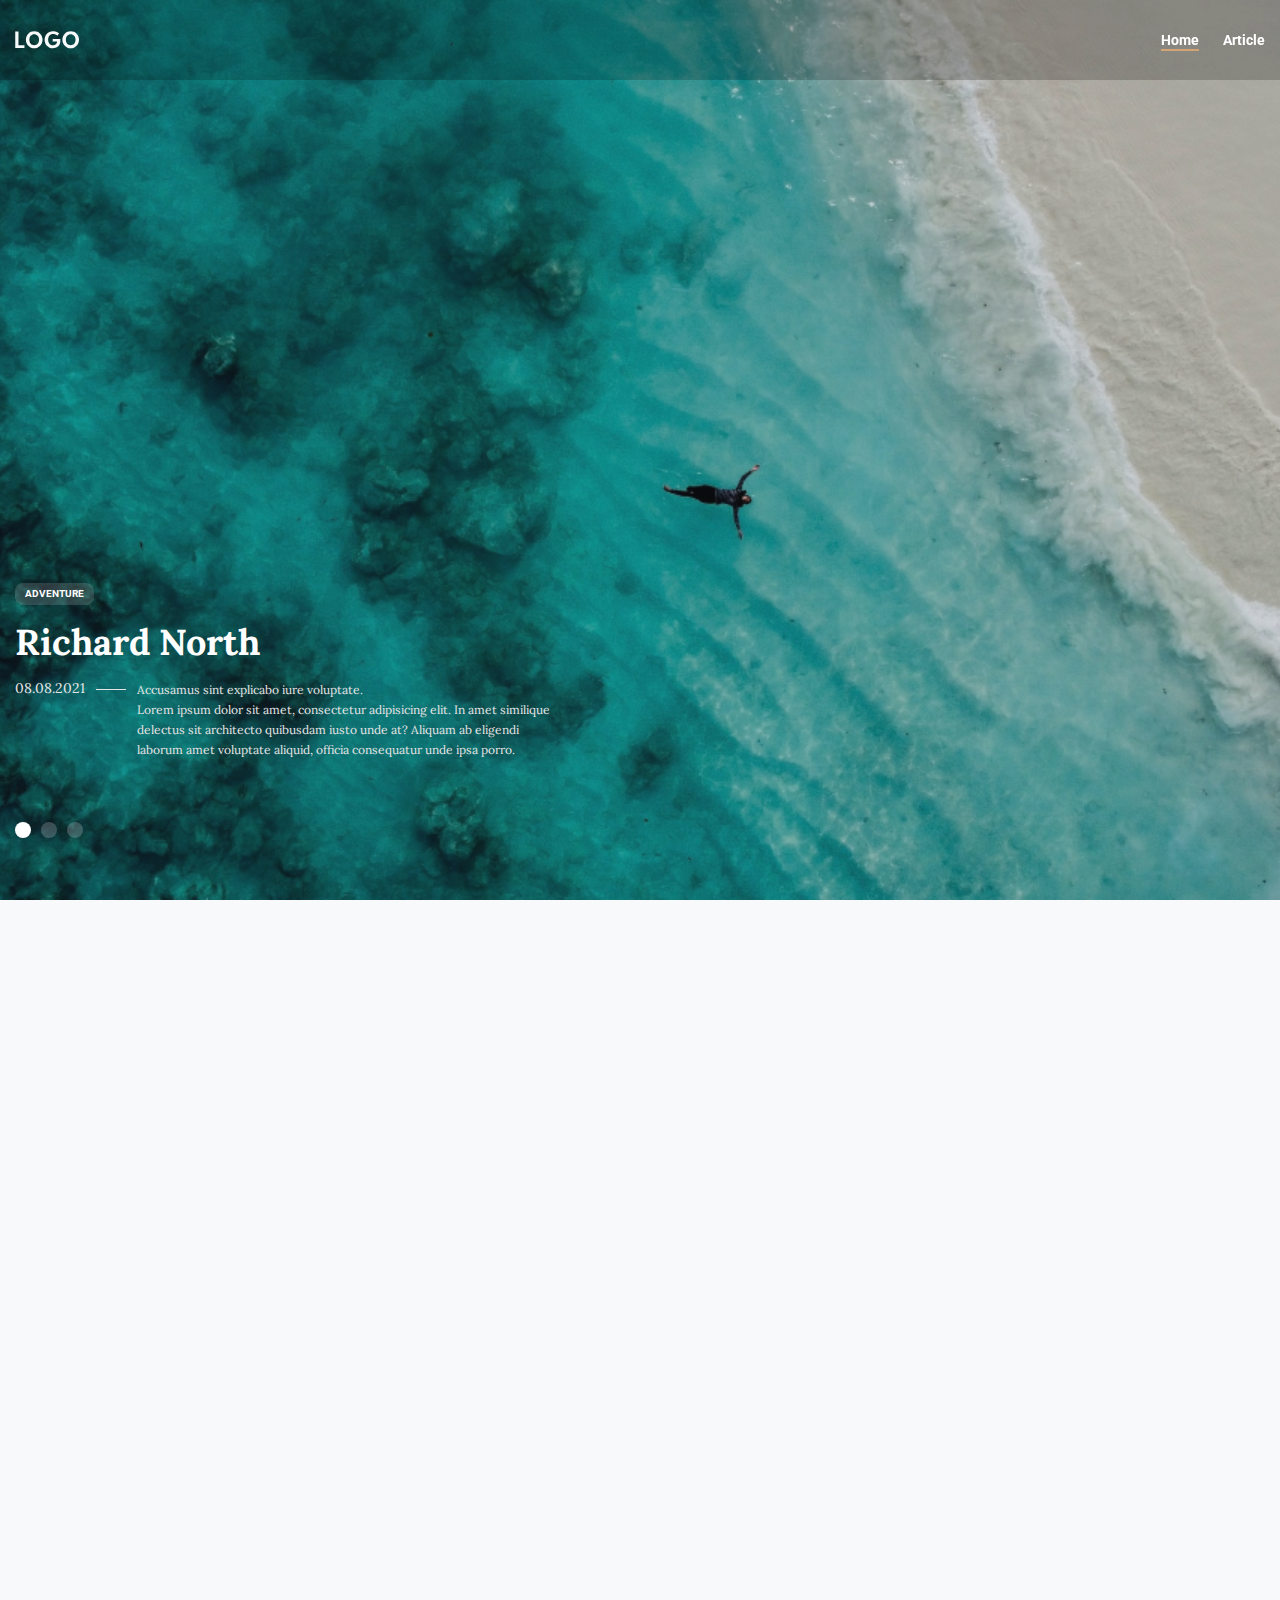
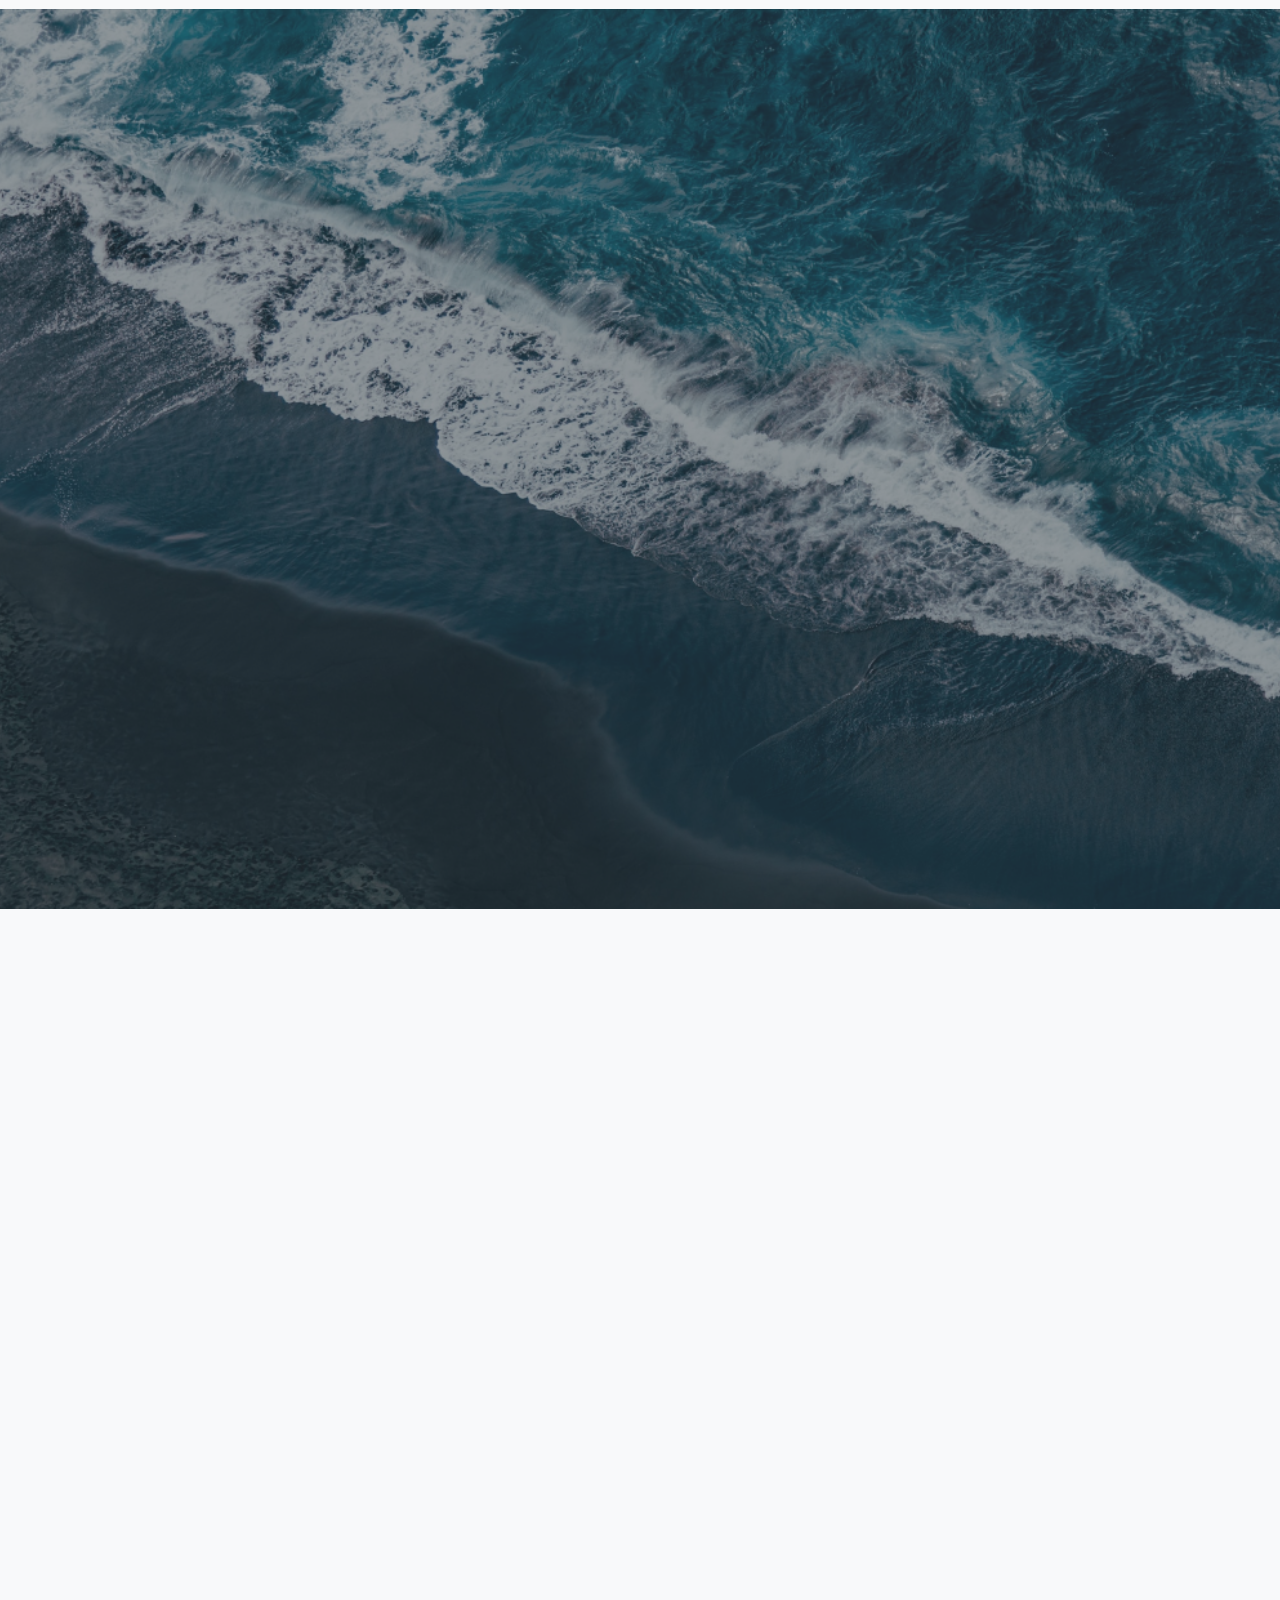
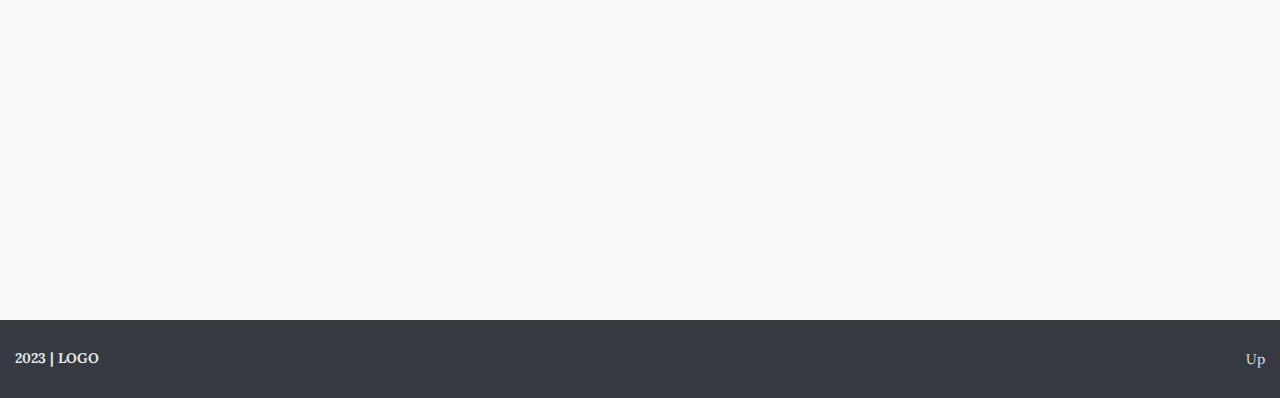
<file: index.html>
<!DOCTYPE html>
<html lang="en">
<head>
    <meta charset="UTF-8">
    <meta http-equiv="X-UA-Compatible" content="IE=edge">
    <meta name="viewport" content="width=device-width, initial-scale=1.0">
    <link href="https://fonts.googleapis.com/css?family=Lora:regular,700&display=swap" rel="stylesheet" />
    <link href="https://fonts.googleapis.com/css?family=Roboto:700&display=swap" rel="stylesheet" />
    <title>Simple Multipage Website</title>
    <link rel="stylesheet" href="css/style.css">
</head>
<body>
    <div class="wrapper">
        <header class="header">
            <div class="header__container">
                <div class="header__logo">
                    <img src="img/logo.svg" alt="Logo">
                </div>
                <nav class="header__menu menu">
                    <ul class="menu__list">
                        <li class="menu__item">
                            <a href="index.html" class="menu__link active">Home</a>
                        </li>
                        <li class="menu__item">
                            <a href="article.html" class="menu__link">Article</a>
                        </li>
                    </ul>
                </nav>
            </div>
        </header>
<!--  -->
<main class="home">
    <div class="home__section">
        <div class="home__main-slider main-slider swiper">
            <div class="main-slider__wrapper swiper-wrapper">
                <div class="main-slider__slide swiper-slide">
                    <img class="main-slider-bg" src="img/main-slider/01.jpg" alt="">
                    <div class="main-slider__container">
                        <a href="#" class="main-slider__category category">ADVENTURE</a>
                        <div class="main-slider__title title">Richard North</div>
                        <div class="main-slider__body">
                        <div class="main-slider__date">08.08.2021</div>
                        <div class="main-slider__text text">
                            <p> Accusamus sint explicabo iure voluptate.<br>
                                Lorem ipsum dolor sit amet, consectetur adipisicing elit. In amet similique delectus sit architecto quibusdam iusto unde at? Aliquam ab eligendi laborum amet voluptate aliquid, officia consequatur unde ipsa porro.<br>
                            </p>
                        </div>
                    </div>
                </div>
                </div>
                <div class="main-slider__slide swiper-slide">
                    <img class="main-slider-bg" src="img/main-slider/02.jpg" alt="">
                    <div class="main-slider__container">
                        <a href="#" class="main-slider__category category">ADVENTURE</a>
                        <div class="main-slider__title title">Danse Reman</div>
                        <div class="main-slider__body">
                        <div class="main-slider__date">11.03.2023</div>
                        <div class="main-slider__text text">
                            <p>Obcaecati quis delectus quae facilis voluptas suscipit.</p>
                        </div>
                    </div>
                </div>
                </div>
                <div class="main-slider__slide swiper-slide">
                    <img class="main-slider-bg" src="img/main-slider/03.jpg" alt="">
                    <div class="main-slider__container">
                        <a href="#" class="main-slider__category category">ADVENTURE</a>
                        <div class="main-slider__title title">Anro Sabani</div>
                        <div class="main-slider__body">
                        <div class="main-slider__date">10.07.2022</div>
                        <div class="main-slider__text text">
                            <p>Obcaecati quis delectus quae facilis voluptas suscipit? Accusamus sint explicabo iure voluptate. <br>
                                Lorem ipsum dolor sit amet consectetur adipisicing elit. Officia deserunt pariatur quasi vitae doloremque maxime animi, <br> possimus nihil esse incidunt voluptates tempora rerum modi quae optio delectus autem! Similique odio minus vero quaerat cum consectetur. <br> Architecto voluptatum consequatur libero enim quis suscipit est harum. Perspiciatis voluptates similique tenetur id tempora.
                            </p>
                        </div>
                    </div>
                </div>
            </div>
            </div>
            <div class="main-slider__bullets bullets">
                <div class="bullets__container">
                    <div class="bullets__items"></div>
                </div>
            </div>
        </div>
        <section class="home__popular popular">
            <div class="pipular__container">
                <div data-item class="popular__header">
                    <h2 class="popular__title title title_dark">Popular topic</h2>
                    <nav class="popular__nav nav-popular">
                        <button type="button" class="nav-popular__item active">Adventure</button>
                        <button type="button" class="nav-popular__item">Travel</button>
                        <button type="button" class="nav-popular__item">Tehnology</button>
                        <button type="button" class="nav-popular__item">Fashion</button>
                    </nav>
                </div>
                <div class="popular__content">
                    <div class="popular__tab active">
                        <div class="popular__items">
                            <article data-item class="popular__item item-popular">
                                <a href="" class="item-popular__category category">Adventure</a>
                                <a href="#" class="item-popular__image">
                                    <img src="img/popular/01.jpg" alt="Image">
                                </a>
                                <div class="item-popular__date">08.08.2021</div>
                                <h4 class="item-popular__title">
                                    <a href="" class="item-popular__link-title">
                                        Dream destination to visit this year in Paris
                                    </a>
                                </h4>
                                <div class="item-popular__text text">
                                    Lorem ipsum, dolor sit amet consectetur adipisicing elit. Mollitia, incidunt.
                                </div>
                            </article>
                        </div>
                    </div>
                    <div class="popular__tab">
                        <div class="popular__items">
                            <article data-item class="popular__item item-popular">
                                <a href="" class="item-popular__category category">Tehnology</a>
                                <a href="#" class="item-popular__image">
                                    <img src="img/popular/02.jpg" alt="Image">
                                </a>
                                <div class="item-popular__date">08.08.2021</div>
                                <h4 class="item-popular__title">
                                    <a href="" class="item-popular__link-title">
                                        Dream destination to visit this year in Paris
                                    </a>
                                </h4>
                                <div class="item-popular__text text">
                                    Lorem ipsum, dolor sit amet consectetur adipisicing elit. Mollitia, incidunt.
                                </div>
                            </article>
                            <article data-item class="popular__item item-popular">
                                <a href="" class="item-popular__category category">Tehnology</a>
                                <a href="#" class="item-popular__image">
                                    <img src="img/popular/05.jpg" alt="Image">
                                </a>
                                <div class="item-popular__date">08.08.2021</div>
                                <h4 class="item-popular__title">
                                    <a href="" class="item-popular__link-title">
                                        Dream destination to visit this year in Paris
                                    </a>
                                </h4>
                                <div class="item-popular__text text">
                                    Lorem ipsum, dolor sit amet consectetur adipisicing elit. Mollitia, incidunt.
                                </div>
                            </article>
                        </div>
                    </div>
                    <div class="popular__tab">
                        <div class="popular__items">
                            <article data-item class="popular__item item-popular">
                                <a href="" class="item-popular__category category">Tehnology</a>
                                <a href="#" class="item-popular__image">
                                    <img src="img/popular/03.jpg" alt="Image">
                                </a>
                                <div class="item-popular__date">08.08.2021</div>
                                <h4 class="item-popular__title">
                                    <a href="" class="item-popular__link-title">
                                        Dream destination to visit this year in Paris
                                    </a>
                                </h4>
                                <div class="item-popular__text text">
                                    Lorem ipsum, dolor sit amet consectetur adipisicing elit. Mollitia, incidunt.
                                </div>
                            </article>
                            <article data-item class="popular__item item-popular">
                                <a href="" class="item-popular__category category">Tehnology</a>
                                <a href="#" class="item-popular__image">
                                    <img src="img/popular/07.jpg" alt="Image">
                                </a>
                                <div class="item-popular__date">08.08.2021</div>
                                <h4 class="item-popular__title">
                                    <a href="" class="item-popular__link-title">
                                        Dream destination to visit this year in Paris
                                    </a>
                                </h4>
                                <div class="item-popular__text text">
                                    Lorem ipsum dolor sit amet consectetur adipisicing elit. Vel quis possimus deserunt labore cupiditate dolore distinctio quidem nisi ipsa enim.
                                </div>
                            </article>
                        </div>
                    </div>
                    <div class="popular__tab">
                        <div class="popular__items">
                            <article data-item class="popular__item item-popular">
                                <a href="" class="item-popular__category category">Fashion</a>
                                <a href="#" class="item-popular__image">
                                    <img src="img/popular/04.jpg" alt="Image">
                                </a>
                                <div class="item-popular__date">08.08.2021</div>
                                <h4 class="item-popular__title">
                                    <a href="" class="item-popular__link-title">
                                        Dream destination to visit this year in Paris
                                    </a>
                                </h4>
                                <div class="item-popular__text text">
                                    Lorem ipsum, dolor sit amet consectetur adipisicing elit. Mollitia, incidunt.
                                </div>
                            </article>
                            <article data-item class="popular__item item-popular">
                                <a href="" class="item-popular__category category">Fashion</a>
                                <a href="#" class="item-popular__image">
                                    <img src="img/popular/06.jpg" alt="Image">
                                </a>
                                <div class="item-popular__date">08.08.2021</div>
                                <h4 class="item-popular__title">
                                    <a href="" class="item-popular__link-title">
                                        Dream destination to visit this year in Paris
                                    </a>
                                </h4>
                                <div class="item-popular__text text">
                                    Lorem ipsum dolor sit amet consectetur adipisicing elit. Vel quis possimus deserunt labore cupiditate dolore distinctio quidem nisi ipsa enim.
                                </div>
                            </article>
                            <article data-item class="popular__item item-popular">
                                <a href="" class="item-popular__category category">Fashion</a>
                                <a href="#" class="item-popular__image">
                                    <img src="img/popular/08.jpg" alt="Image">
                                </a>
                                <div class="item-popular__date">08.08.2021</div>
                                <h4 class="item-popular__title">
                                    <a href="" class="item-popular__link-title">
                                        Dream destination to visit this year in Paris
                                    </a>
                                </h4>
                                <div class="item-popular__text text">
                                    Lorem ipsum dolor sit amet consectetur adipisicing elit. Vel quis possimus deserunt labore cupiditate dolore distinctio quidem nisi ipsa enim.
                                </div>
                            </article>
                        </div>
                    </div>
                </div>
            </div>
        </section>
        <section class="home__big-post big-post">
            <div class="big-post__container">
                <a data-item href="#" class="big-post__category category">FASHION</a>
                <h2 data-item class="big-post__title title">
                    <a href="#" class="big-post__link-title">
                        Richard North photo realistic
                    </a>
                </h2>
                <div data-item class="big-post__text text">
                    <p>
                        Lorem ipsum dolor sit amet consectetur adipisicing elit. Animi numquam ab incidunt officiis, eos quis quisquam voluptatibus aliquid unde explicabo, quos magnam! Quod culpa iusto odit deleniti dignissimos consequuntur vero.
                    </p>
                </div>
                <a data-item href="#" class="big-post__author">
                    by Jenifer Mawrel
                </a>
            </div>
            <div class="big-post__bg">
                <img src="img/big-post/image.jpg" alt="Image">
            </div>
        </section>
    </div>
    <section class="home__related related">
        <div class="related__container">
            <h2 data-item class="related__title title title_dark">Related Posts</h2>
            <div class="related__items">
                <article data-item class="related__item item-related">
                    <a href="#" class="item-related__category category">FASHION</a>
                    <a href="#" class="item-related__content">
                        <div class="item-related__date">08.08.2021</div>
                        <h4 class="item-related__title">Richard North realistic photos</h4>
                        <div class="item-related__text text">
                            <p>
                                Lorem ipsum dolor sit amet consectetur adipisicing elit. Error, cupiditate. Quasi, exercitationem?
                            </p>
                        </div>
                    </a>
                    <div class="image-related__image">
                        <img src="img/related/01.jpg" alt="Image">
                    </div>
                </article>
                <article data-item class="related__item item-related">
                    <a href="#" class="item-related__category category">FASHION</a>
                    <a href="#" class="item-related__content">
                        <div class="item-related__date">08.08.2021</div>
                        <h4 class="item-related__title">Richard North realistic photos</h4>
                        <div class="item-related__text text">
                            <p>
                                Lorem ipsum dolor sit amet consectetur adipisicing elit. Error, cupiditate. Quasi, exercitationem?
                            </p>
                        </div>
                    </a>
                    <div class="image-related__image">
                        <img src="img/related/02.jpg" alt="Image">
                    </div>
                </article>
                <article data-item class="related__item item-related">
                    <a href="#" class="item-related__category category">FASHION</a>
                    <a href="#" class="item-related__content">
                        <div class="item-related__date">08.08.2021</div>
                        <h4 class="item-related__title">Richard North realistic photos</h4>
                        <div class="item-related__text text">
                            <p>
                                Lorem ipsum dolor sit amet consectetur adipisicing elit. Error, cupiditate. Quasi, exercitationem?
                            </p>
                        </div>
                    </a>
                    <div class="image-related__image">
                        <img src="img/related/03.jpg" alt="Image">
                    </div>
                </article>
            </div>
        </div>
    </section>
</main>
<!--  -->
<footer class="footer">
    <div class="footer__container">
        <div class="footer__text">2023 | LOGO</div>
                <button class="footer__up" type="button">Up</button>
    </div>
</footer>
    </div>

    <script src="https://cdn.jsdelivr.net/npm/swiper@8/swiper-bundle.min.js"></script>
    <script src="js/main.js"></script>
</body>
    </html>
</file>
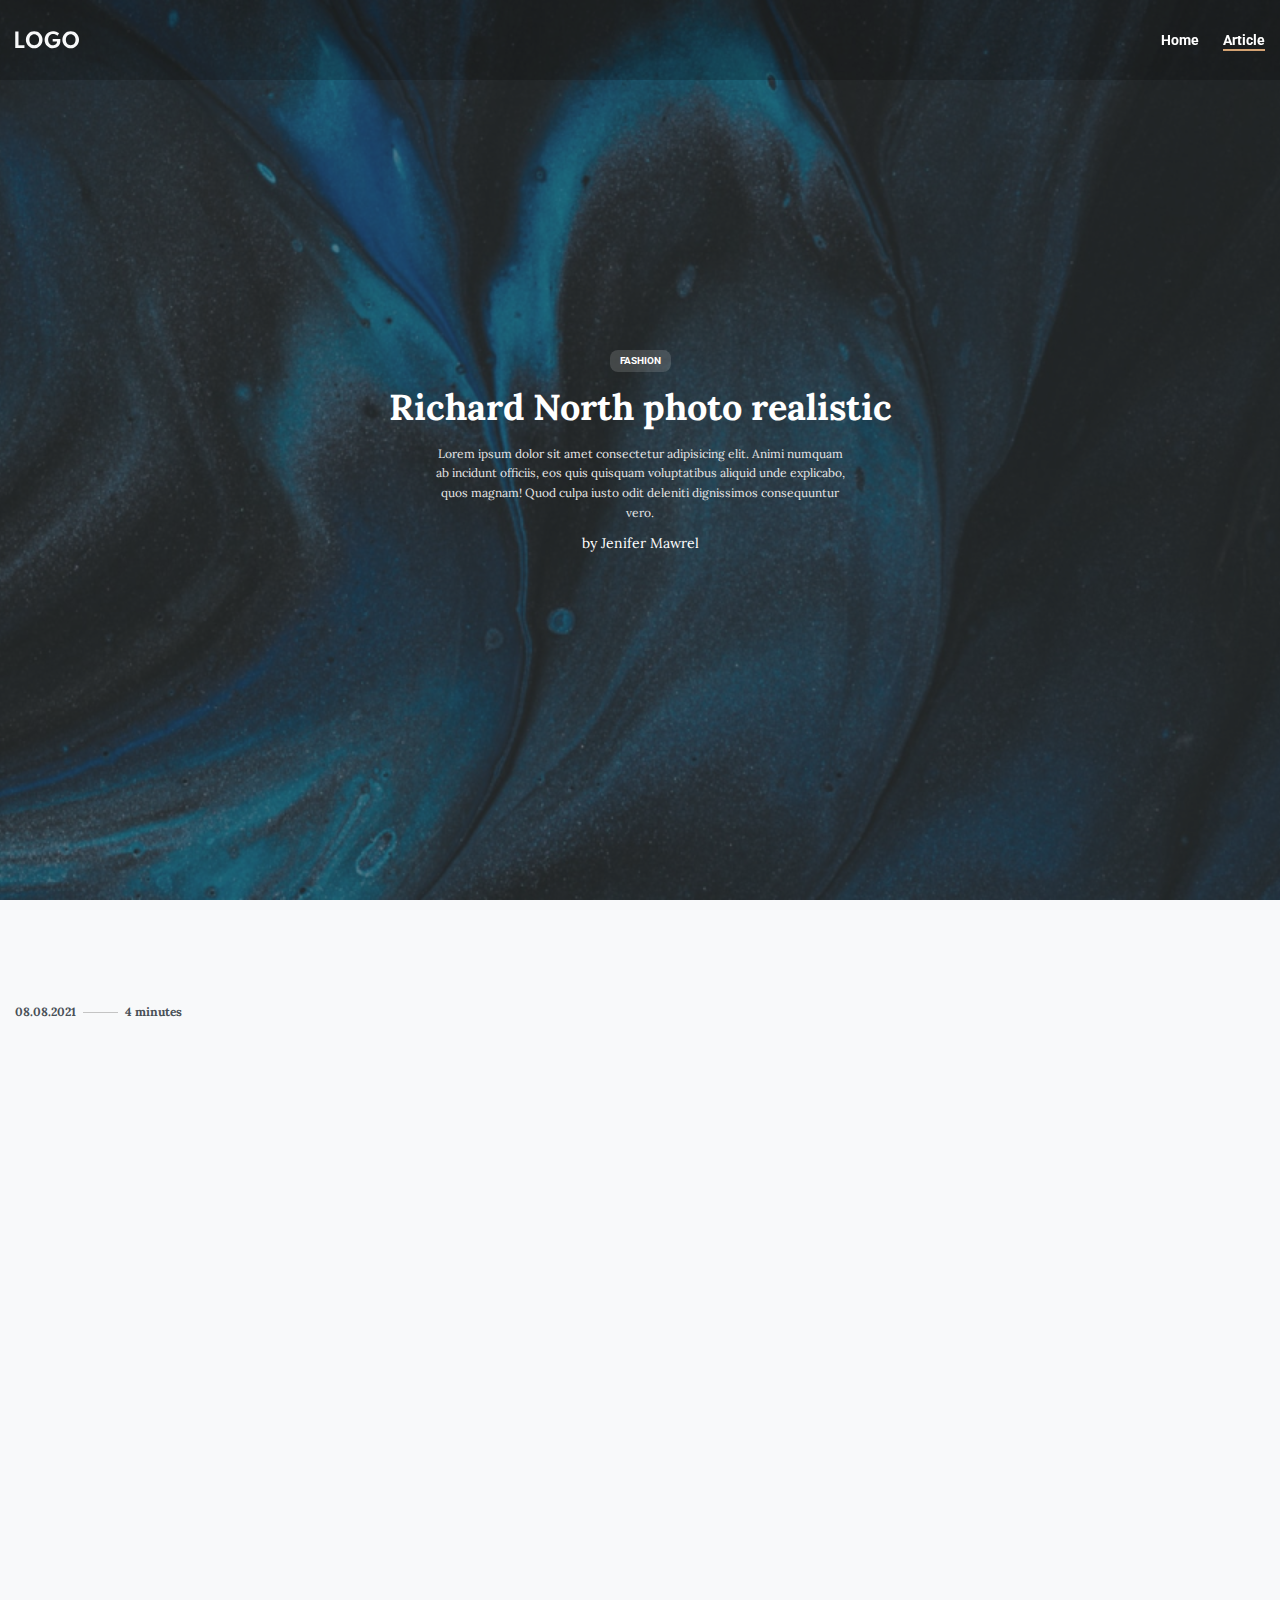
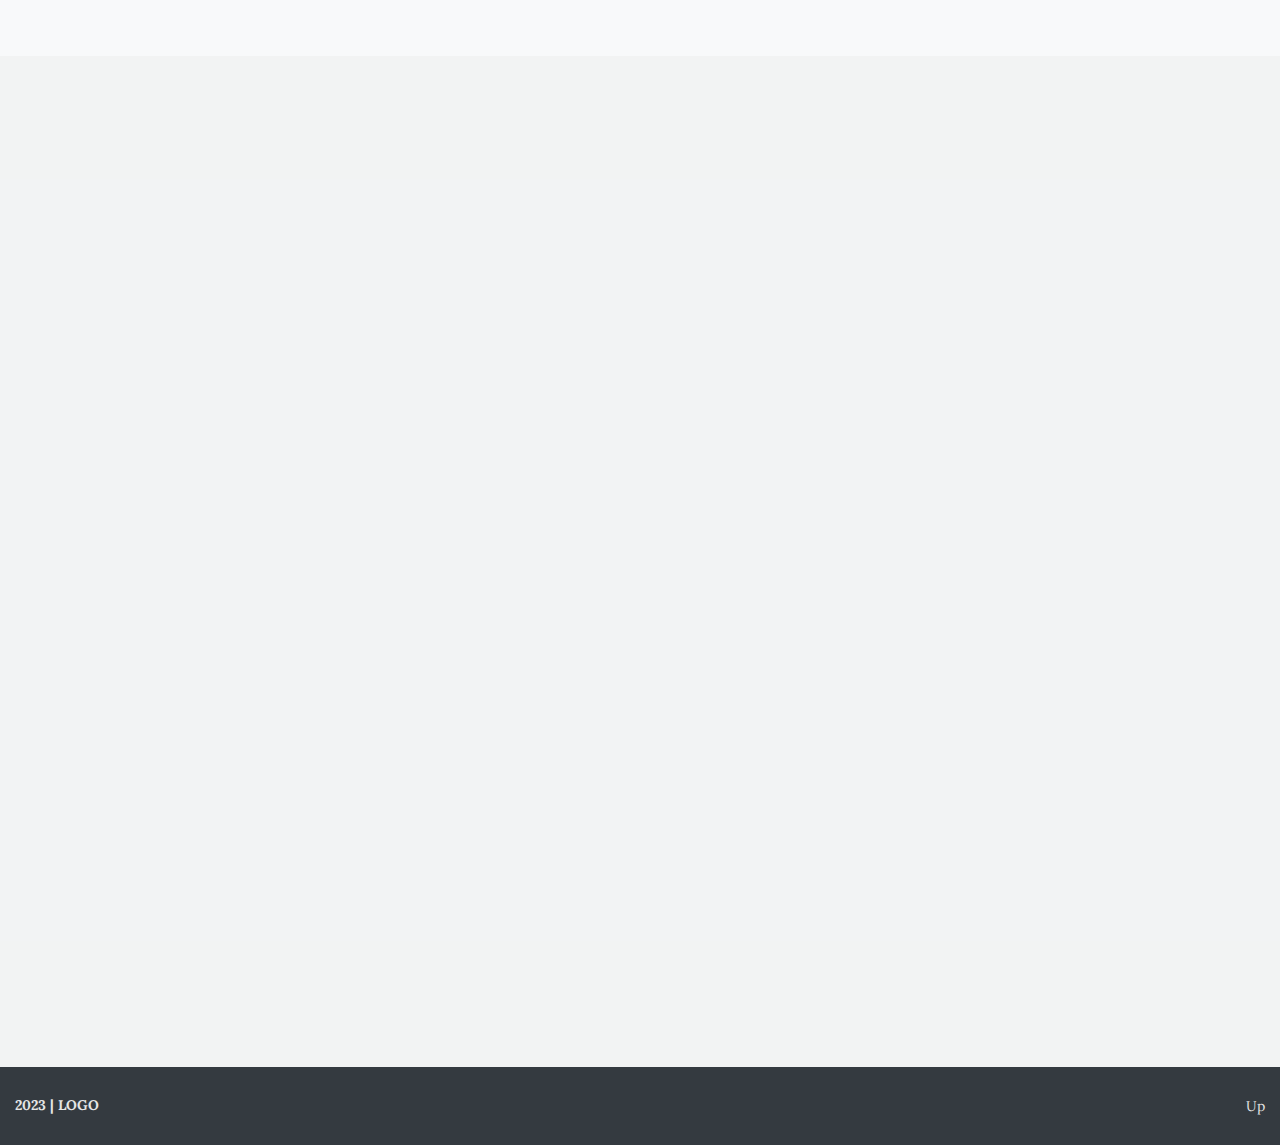
<file: article.html>
<!DOCTYPE html>
<html lang="en">
<head>
    <meta charset="UTF-8">
    <meta http-equiv="X-UA-Compatible" content="IE=edge">
    <meta name="viewport" content="width=device-width, initial-scale=1.0">
    <link href="https://fonts.googleapis.com/css?family=Lora:regular,700&display=swap" rel="stylesheet" />
    <link href="https://fonts.googleapis.com/css?family=Roboto:700&display=swap" rel="stylesheet" />
    <title>Article Template</title>
    <link rel="stylesheet" href="css/style.css">
</head>
<body>
    <div class="wrapper">
        <header class="header">
            <div class="header__container">
                <a href="index.html" class="header__logo">
                    <img src="img/logo.svg" alt="Logo">
                </a>
                <nav class="header__menu menu">
                    <ul class="menu__list">
                        <li class="menu__item">
                            <a href="index.html" class="menu__link">Home</a>
                        </li>
                        <li class="menu__item">
                            <a href="article.html" class="menu__link active">Article</a>
                        </li>
                    </ul>
                </nav>
            </div>
        </header>
<!--  -->
<main class="article">
    <section class="article__big-post big-post">
        <div class="big-post__container">
            <a data-item href="#" class="big-post__category category">FASHION</a>
            <h2 data-item class="big-post__title title">
                    Richard North photo realistic
            </h2>
            <div data-item class="big-post__text text">
                <p>
                    Lorem ipsum dolor sit amet consectetur adipisicing elit. Animi numquam ab incidunt officiis, eos quis quisquam voluptatibus aliquid unde explicabo, quos magnam! Quod culpa iusto odit deleniti dignissimos consequuntur vero.
                </p>
            </div>
            <a data-item href="#" class="big-post__author">
                by Jenifer Mawrel
            </a>
        </div>
        <div class="big-post__bg">
            <img src="img/article/image.jpg" alt="Image">
        </div>
    </section>


    <div class="article__content">
            <div class="article__container">
                <aside class="article__info">
                    <div class="article__date">08.08.2021</div>
                    <div class="article__time">4 minutes</div>
                </aside>
                <div class="article__body">
                    <div class="article__text">
                        <p data-item>
                            Lorem ipsum dolor sit amet consectetur adipisicing elit. Quis amet laboriosam, in repudiandae porro odio quaerat et odit commodi error.
                        </p>
                        <p data-item>
                            Lorem ipsum, dolor sit amet consectetur adipisicing elit. Laborum laudantium facilis modi repellendus quam? Magnam distinctio impedit libero quasi, obcaecati nam amet!
                        </p>
                        <blockquote data-item>
                            "Lorem ipsum dolor sit, amet consectetur adipisicing"
                        </blockquote>
                        <p data-item>
                            Lorem ipsum, dolor sit amet consectetur adipisicing elit. Laborum laudantium facilis modi repellendus quam? Magnam distinctio impedit libero quasi, obcaecati nam amet!
                        </p>
                    </div>
                    <div data-item class="article__tags">
                        <a href="#" class="article__tag category">ADVENTURE</a>
                        <a href="#" class="article__tag category">PHOTO</a>
                        <a href="#" class="article__tag category">DESIGN</a>
                    </div>
                    <div data-item class="article__author author">
                        <div class="author__avatar">
                            <img src="img/article/avatar.jpg" alt="Image">
                        </div>
                        <div class="author__body">
                            <a href="" class="author__title">by Jenifer Lawrens</a>
                            <a href="" class="author__skills">Thinker & Designer</a>
                        </div>
                    </div>
                </div>
            </div>
        </div>


    <section class="article__related related">
        <div class="related__container">
            <h2 data-item class="related__title title title_dark">Related Posts</h2>
            <div class="related__items">
                <article data-item class="related__item item-related">
                    <a href="#" class="item-related__category category">FASHION</a>
                    <a href="#" class="item-related__content">
                        <div class="item-related__date">08.08.2021</div>
                        <h4 class="item-related__title">Richard North realistic photos</h4>
                        <div class="item-related__text text">
                            <p>
                                Lorem ipsum dolor sit amet consectetur adipisicing elit. Error, cupiditate. Quasi, exercitationem?
                            </p>
                        </div>
                    </a>
                    <div class="image-related__image">
                        <img src="img/related/01.jpg" alt="Image">
                    </div>
                </article>
                <article data-item class="related__item item-related">
                    <a href="#" class="item-related__category category">FASHION</a>
                    <a href="#" class="item-related__content">
                        <div class="item-related__date">08.08.2021</div>
                        <h4 class="item-related__title">Richard North realistic photos</h4>
                        <div class="item-related__text text">
                            <p>
                                Lorem ipsum dolor sit amet consectetur adipisicing elit. Error, cupiditate. Quasi, exercitationem?
                            </p>
                        </div>
                    </a>
                    <div class="image-related__image">
                        <img src="img/related/02.jpg" alt="Image">
                    </div>
                </article>
                <article data-item class="related__item item-related">
                    <a href="#" class="item-related__category category">FASHION</a>
                    <a href="#" class="item-related__content">
                        <div class="item-related__date">08.08.2021</div>
                        <h4 class="item-related__title">Richard North realistic photos</h4>
                        <div class="item-related__text text">
                            <p>
                                Lorem ipsum dolor sit amet consectetur adipisicing elit. Error, cupiditate. Quasi, exercitationem?
                            </p>
                        </div>
                    </a>
                    <div class="image-related__image">
                        <img src="img/related/03.jpg" alt="Image">
                    </div>
                </article>
            </div>
        </div>
    </section>
</main>
<!--  -->
<footer class="footer">
    <div class="footer__container">
        <div class="footer__text">2023 | LOGO</div>
                <button class="footer__up" type="button">Up</button>
    </div>
</footer>
    </div>

    <script src="https://cdn.jsdelivr.net/npm/swiper@8/swiper-bundle.min.js"></script>
    <script src="js/main.js"></script>
</body>
    </html>
</file>
<file: css/style.css>
@import url(reset.css);
@import url(common.css);
@import url(header.css);
@import url(footer.css);
@import url(homepage.css);
@import url(article.css);
</file>
